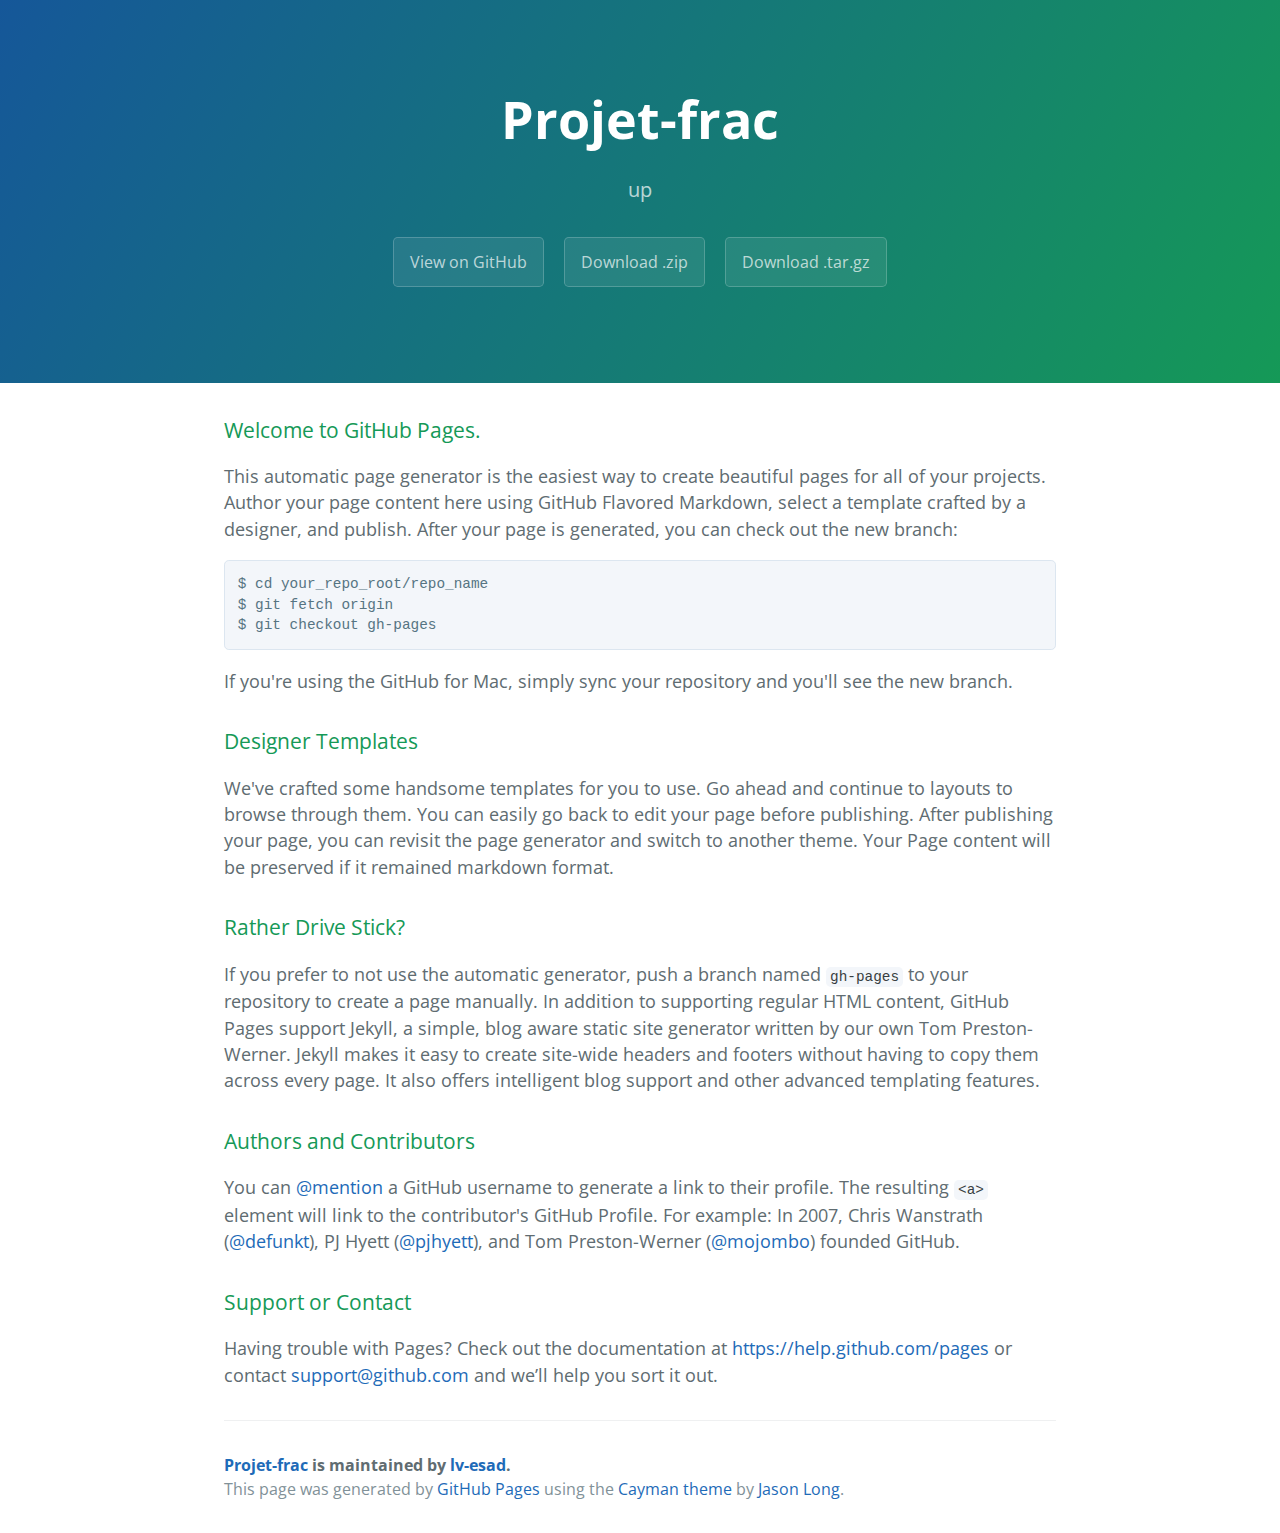
<file: index.html>
<!DOCTYPE html>
<html lang="en-us">
  <head>
    <meta charset="UTF-8">
    <title>Projet-frac by lv-esad</title>
    <meta name="viewport" content="width=device-width, initial-scale=1">
    <link rel="stylesheet" type="text/css" href="stylesheets/normalize.css" media="screen">
    <link href='http://fonts.googleapis.com/css?family=Open+Sans:400,700' rel='stylesheet' type='text/css'>
    <link rel="stylesheet" type="text/css" href="stylesheets/stylesheet.css" media="screen">
    <link rel="stylesheet" type="text/css" href="stylesheets/github-light.css" media="screen">
  </head>
  <body>
    <section class="page-header">
      <h1 class="project-name">Projet-frac</h1>
      <h2 class="project-tagline">up</h2>
      <a href="https://github.com/lv-esad/projet-frac" class="btn">View on GitHub</a>
      <a href="https://github.com/lv-esad/projet-frac/zipball/master" class="btn">Download .zip</a>
      <a href="https://github.com/lv-esad/projet-frac/tarball/master" class="btn">Download .tar.gz</a>
    </section>

    <section class="main-content">
      <h3>
<a id="welcome-to-github-pages" class="anchor" href="#welcome-to-github-pages" aria-hidden="true"><span class="octicon octicon-link"></span></a>Welcome to GitHub Pages.</h3>

<p>This automatic page generator is the easiest way to create beautiful pages for all of your projects. Author your page content here using GitHub Flavored Markdown, select a template crafted by a designer, and publish. After your page is generated, you can check out the new branch:</p>

<pre><code>$ cd your_repo_root/repo_name
$ git fetch origin
$ git checkout gh-pages
</code></pre>

<p>If you're using the GitHub for Mac, simply sync your repository and you'll see the new branch.</p>

<h3>
<a id="designer-templates" class="anchor" href="#designer-templates" aria-hidden="true"><span class="octicon octicon-link"></span></a>Designer Templates</h3>

<p>We've crafted some handsome templates for you to use. Go ahead and continue to layouts to browse through them. You can easily go back to edit your page before publishing. After publishing your page, you can revisit the page generator and switch to another theme. Your Page content will be preserved if it remained markdown format.</p>

<h3>
<a id="rather-drive-stick" class="anchor" href="#rather-drive-stick" aria-hidden="true"><span class="octicon octicon-link"></span></a>Rather Drive Stick?</h3>

<p>If you prefer to not use the automatic generator, push a branch named <code>gh-pages</code> to your repository to create a page manually. In addition to supporting regular HTML content, GitHub Pages support Jekyll, a simple, blog aware static site generator written by our own Tom Preston-Werner. Jekyll makes it easy to create site-wide headers and footers without having to copy them across every page. It also offers intelligent blog support and other advanced templating features.</p>

<h3>
<a id="authors-and-contributors" class="anchor" href="#authors-and-contributors" aria-hidden="true"><span class="octicon octicon-link"></span></a>Authors and Contributors</h3>

<p>You can <a href="https://github.com/blog/821" class="user-mention">@mention</a> a GitHub username to generate a link to their profile. The resulting <code>&lt;a&gt;</code> element will link to the contributor's GitHub Profile. For example: In 2007, Chris Wanstrath (<a href="https://github.com/defunkt" class="user-mention">@defunkt</a>), PJ Hyett (<a href="https://github.com/pjhyett" class="user-mention">@pjhyett</a>), and Tom Preston-Werner (<a href="https://github.com/mojombo" class="user-mention">@mojombo</a>) founded GitHub.</p>

<h3>
<a id="support-or-contact" class="anchor" href="#support-or-contact" aria-hidden="true"><span class="octicon octicon-link"></span></a>Support or Contact</h3>

<p>Having trouble with Pages? Check out the documentation at <a href="https://help.github.com/pages">https://help.github.com/pages</a> or contact <a href="mailto:support@github.com">support@github.com</a> and we’ll help you sort it out.</p>

      <footer class="site-footer">
        <span class="site-footer-owner"><a href="https://github.com/lv-esad/projet-frac">Projet-frac</a> is maintained by <a href="https://github.com/lv-esad">lv-esad</a>.</span>

        <span class="site-footer-credits">This page was generated by <a href="https://pages.github.com">GitHub Pages</a> using the <a href="https://github.com/jasonlong/cayman-theme">Cayman theme</a> by <a href="https://twitter.com/jasonlong">Jason Long</a>.</span>
      </footer>

    </section>

  
  </body>
</html>
</file>
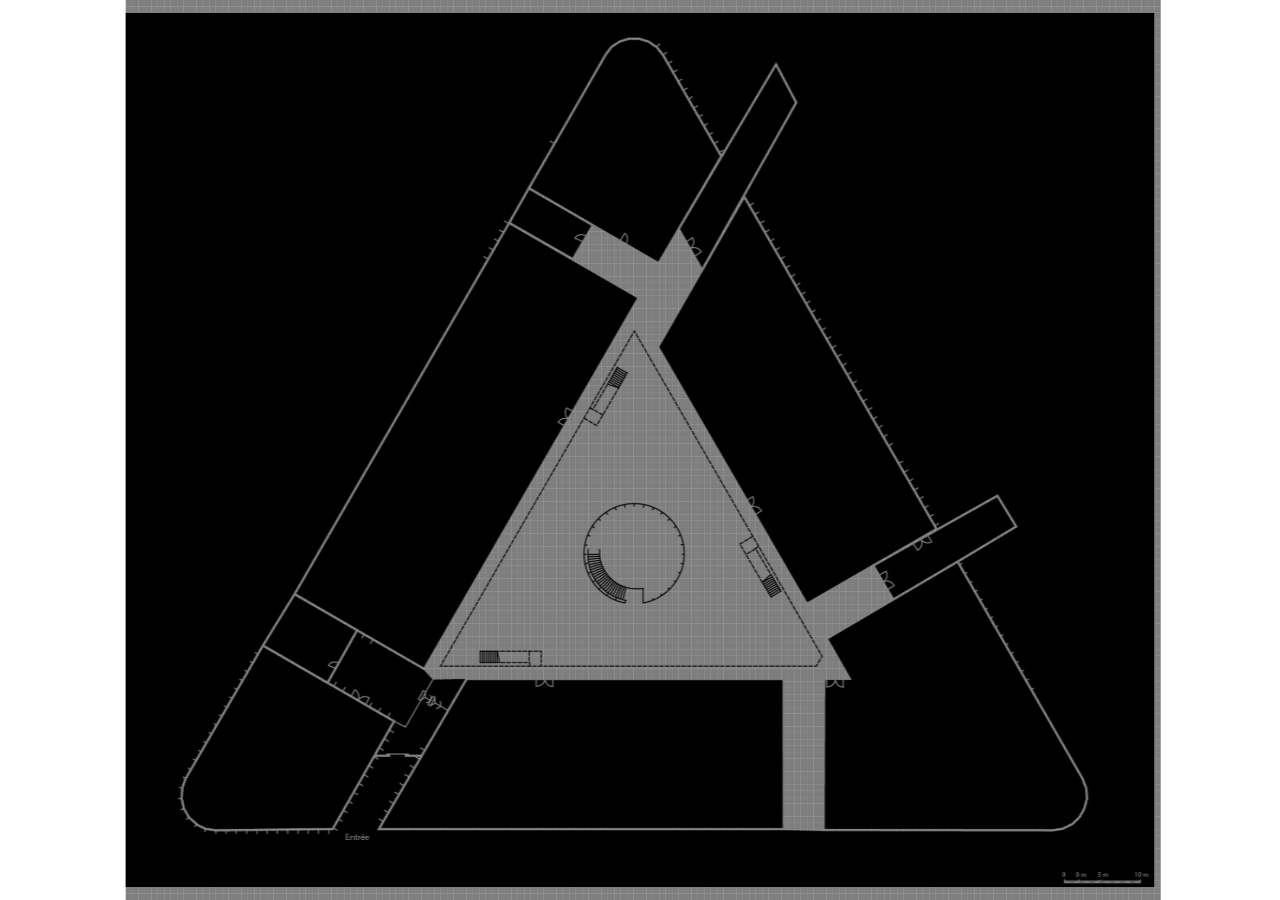
<file: interface/index.html>
<!DOCTYPE html>
<html>
<head lang="en">
	<meta charset="UTF-8">
	<meta name="apple-mobile-web-app-capable" content="yes">
	<meta name="apple-mobile-web-app-status-bar-style" content="black">
	<meta name="viewport" content="width = device-width, initial-scale = 1, user-scalable = no">
	<title>iPad interface spacebrew helios cells </title>

	<!-- jQuery -->
	<script src="jquery-1.11.2.min.js" type="text/javascript"></script>
	<!-- underscore -->
	<script src="underscore-min.js" type="text/javascript"></script>
	<!-- Snap.svg -->
	<script src="snap.svg-min.js" type="text/javascript"></script>
	<!-- Spacebrew -->
	<script src="sb-1.4.1.min.js" type="text/javascript"></script>
	<!-- interface.js -->
	<script src="interface.js" type="text/javascript"></script>

	<link rel="stylesheet" href="interface.css" />
<style type="text/css"></style>

</head>

<body>

<svg version="1.1"  id="map" width="800" height="700" viewBox="0 0 800 700" xmlns:xlink="http://www.w3.org/1999/xlink"  xml:space="preserve">
	<pattern id="image" x="0" y="0" patternUnits="userSpaceOnUse" height="700" width="800">
      <image x="0" y="0" xlink:href="plan.png" height="700" width="800"></image>
    </pattern>
	<rect height="700" width="800" fill="url(#image)" />
</svg>

<div class="modal">
	<button class="close"></button>
	<form class="server">
		<input placeholder="SERVER" name="SERVER" id="SERVER" type="text"/>
		<button type="submit">VALIDER</button>
	</form>
	<form class="clean">
		<button type="submit">NETTOYER</button>
	</form>
		<form class="displayMask">
		<button type="submit">AFFICHER LE MASQUE</button>
	</form>
</div>

<img src="masque.png" class="mask" />
<canvas width="160" height="140" class="mask" />

</body>

</html>
</file>
<file: stylesheets/stylesheet.css>
* {
  box-sizing: border-box; }

body {
  padding: 0;
  margin: 0;
  font-family: "Open Sans", "Helvetica Neue", Helvetica, Arial, sans-serif;
  font-size: 16px;
  line-height: 1.5;
  color: #606c71; }

a {
  color: #1e6bb8;
  text-decoration: none; }
  a:hover {
    text-decoration: underline; }

.btn {
  display: inline-block;
  margin-bottom: 1rem;
  color: rgba(255, 255, 255, 0.7);
  background-color: rgba(255, 255, 255, 0.08);
  border-color: rgba(255, 255, 255, 0.2);
  border-style: solid;
  border-width: 1px;
  border-radius: 0.3rem;
  transition: color 0.2s, background-color 0.2s, border-color 0.2s; }
  .btn + .btn {
    margin-left: 1rem; }

.btn:hover {
  color: rgba(255, 255, 255, 0.8);
  text-decoration: none;
  background-color: rgba(255, 255, 255, 0.2);
  border-color: rgba(255, 255, 255, 0.3); }

@media screen and (min-width: 64em) {
  .btn {
    padding: 0.75rem 1rem; } }

@media screen and (min-width: 42em) and (max-width: 64em) {
  .btn {
    padding: 0.6rem 0.9rem;
    font-size: 0.9rem; } }

@media screen and (max-width: 42em) {
  .btn {
    display: block;
    width: 100%;
    padding: 0.75rem;
    font-size: 0.9rem; }
    .btn + .btn {
      margin-top: 1rem;
      margin-left: 0; } }

.page-header {
  color: #fff;
  text-align: center;
  background-color: #159957;
  background-image: linear-gradient(120deg, #155799, #159957); }

@media screen and (min-width: 64em) {
  .page-header {
    padding: 5rem 6rem; } }

@media screen and (min-width: 42em) and (max-width: 64em) {
  .page-header {
    padding: 3rem 4rem; } }

@media screen and (max-width: 42em) {
  .page-header {
    padding: 2rem 1rem; } }

.project-name {
  margin-top: 0;
  margin-bottom: 0.1rem; }

@media screen and (min-width: 64em) {
  .project-name {
    font-size: 3.25rem; } }

@media screen and (min-width: 42em) and (max-width: 64em) {
  .project-name {
    font-size: 2.25rem; } }

@media screen and (max-width: 42em) {
  .project-name {
    font-size: 1.75rem; } }

.project-tagline {
  margin-bottom: 2rem;
  font-weight: normal;
  opacity: 0.7; }

@media screen and (min-width: 64em) {
  .project-tagline {
    font-size: 1.25rem; } }

@media screen and (min-width: 42em) and (max-width: 64em) {
  .project-tagline {
    font-size: 1.15rem; } }

@media screen and (max-width: 42em) {
  .project-tagline {
    font-size: 1rem; } }

.main-content :first-child {
  margin-top: 0; }
.main-content img {
  max-width: 100%; }
.main-content h1, .main-content h2, .main-content h3, .main-content h4, .main-content h5, .main-content h6 {
  margin-top: 2rem;
  margin-bottom: 1rem;
  font-weight: normal;
  color: #159957; }
.main-content p {
  margin-bottom: 1em; }
.main-content code {
  padding: 2px 4px;
  font-family: Consolas, "Liberation Mono", Menlo, Courier, monospace;
  font-size: 0.9rem;
  color: #383e41;
  background-color: #f3f6fa;
  border-radius: 0.3rem; }
.main-content pre {
  padding: 0.8rem;
  margin-top: 0;
  margin-bottom: 1rem;
  font: 1rem Consolas, "Liberation Mono", Menlo, Courier, monospace;
  color: #567482;
  word-wrap: normal;
  background-color: #f3f6fa;
  border: solid 1px #dce6f0;
  border-radius: 0.3rem; }
  .main-content pre > code {
    padding: 0;
    margin: 0;
    font-size: 0.9rem;
    color: #567482;
    word-break: normal;
    white-space: pre;
    background: transparent;
    border: 0; }
.main-content .highlight {
  margin-bottom: 1rem; }
  .main-content .highlight pre {
    margin-bottom: 0;
    word-break: normal; }
.main-content .highlight pre, .main-content pre {
  padding: 0.8rem;
  overflow: auto;
  font-size: 0.9rem;
  line-height: 1.45;
  border-radius: 0.3rem; }
.main-content pre code, .main-content pre tt {
  display: inline;
  max-width: initial;
  padding: 0;
  margin: 0;
  overflow: initial;
  line-height: inherit;
  word-wrap: normal;
  background-color: transparent;
  border: 0; }
  .main-content pre code:before, .main-content pre code:after, .main-content pre tt:before, .main-content pre tt:after {
    content: normal; }
.main-content ul, .main-content ol {
  margin-top: 0; }
.main-content blockquote {
  padding: 0 1rem;
  margin-left: 0;
  color: #819198;
  border-left: 0.3rem solid #dce6f0; }
  .main-content blockquote > :first-child {
    margin-top: 0; }
  .main-content blockquote > :last-child {
    margin-bottom: 0; }
.main-content table {
  display: block;
  width: 100%;
  overflow: auto;
  word-break: normal;
  word-break: keep-all; }
  .main-content table th {
    font-weight: bold; }
  .main-content table th, .main-content table td {
    padding: 0.5rem 1rem;
    border: 1px solid #e9ebec; }
.main-content dl {
  padding: 0; }
  .main-content dl dt {
    padding: 0;
    margin-top: 1rem;
    font-size: 1rem;
    font-weight: bold; }
  .main-content dl dd {
    padding: 0;
    margin-bottom: 1rem; }
.main-content hr {
  height: 2px;
  padding: 0;
  margin: 1rem 0;
  background-color: #eff0f1;
  border: 0; }

@media screen and (min-width: 64em) {
  .main-content {
    max-width: 64rem;
    padding: 2rem 6rem;
    margin: 0 auto;
    font-size: 1.1rem; } }

@media screen and (min-width: 42em) and (max-width: 64em) {
  .main-content {
    padding: 2rem 4rem;
    font-size: 1.1rem; } }

@media screen and (max-width: 42em) {
  .main-content {
    padding: 2rem 1rem;
    font-size: 1rem; } }

.site-footer {
  padding-top: 2rem;
  margin-top: 2rem;
  border-top: solid 1px #eff0f1; }

.site-footer-owner {
  display: block;
  font-weight: bold; }

.site-footer-credits {
  color: #819198; }

@media screen and (min-width: 64em) {
  .site-footer {
    font-size: 1rem; } }

@media screen and (min-width: 42em) and (max-width: 64em) {
  .site-footer {
    font-size: 1rem; } }

@media screen and (max-width: 42em) {
  .site-footer {
    font-size: 0.9rem; } }
</file>
<file: stylesheets/github-light.css>
/*
   Copyright 2014 GitHub Inc.

   Licensed under the Apache License, Version 2.0 (the "License");
   you may not use this file except in compliance with the License.
   You may obtain a copy of the License at

       http://www.apache.org/licenses/LICENSE-2.0

   Unless required by applicable law or agreed to in writing, software
   distributed under the License is distributed on an "AS IS" BASIS,
   WITHOUT WARRANTIES OR CONDITIONS OF ANY KIND, either express or implied.
   See the License for the specific language governing permissions and
   limitations under the License.

*/

.pl-c /* comment */ {
  color: #969896;
}

.pl-c1      /* constant, markup.raw, meta.diff.header, meta.module-reference, meta.property-name, support, support.constant, support.variable, variable.other.constant */,
.pl-s .pl-v /* string variable */ {
  color: #0086b3;
}

.pl-e  /* entity */,
.pl-en /* entity.name */ {
  color: #795da3;
}

.pl-s .pl-s1 /* string source */,
.pl-smi      /* storage.modifier.import, storage.modifier.package, storage.type.java, variable.other, variable.parameter.function */ {
  color: #333;
}

.pl-ent /* entity.name.tag */ {
  color: #63a35c;
}

.pl-k /* keyword, storage, storage.type */ {
  color: #a71d5d;
}

.pl-pds              /* punctuation.definition.string, string.regexp.character-class */,
.pl-s                /* string */,
.pl-s .pl-pse .pl-s1 /* string punctuation.section.embedded source */,
.pl-sr               /* string.regexp */,
.pl-sr .pl-cce       /* string.regexp constant.character.escape */,
.pl-sr .pl-sra       /* string.regexp string.regexp.arbitrary-repitition */,
.pl-sr .pl-sre       /* string.regexp source.ruby.embedded */ {
  color: #183691;
}

.pl-v /* variable */ {
  color: #ed6a43;
}

.pl-id /* invalid.deprecated */ {
  color: #b52a1d;
}

.pl-ii /* invalid.illegal */ {
  background-color: #b52a1d;
  color: #f8f8f8;
}

.pl-sr .pl-cce /* string.regexp constant.character.escape */ {
  color: #63a35c;
  font-weight: bold;
}

.pl-ml /* markup.list */ {
  color: #693a17;
}

.pl-mh        /* markup.heading */,
.pl-mh .pl-en /* markup.heading entity.name */,
.pl-ms        /* meta.separator */ {
  color: #1d3e81;
  font-weight: bold;
}

.pl-mq /* markup.quote */ {
  color: #008080;
}

.pl-mi /* markup.italic */ {
  color: #333;
  font-style: italic;
}

.pl-mb /* markup.bold */ {
  color: #333;
  font-weight: bold;
}

.pl-md /* markup.deleted, meta.diff.header.from-file */ {
  background-color: #ffecec;
  color: #bd2c00;
}

.pl-mi1 /* markup.inserted, meta.diff.header.to-file */ {
  background-color: #eaffea;
  color: #55a532;
}

.pl-mdr /* meta.diff.range */ {
  color: #795da3;
  font-weight: bold;
}

.pl-mo /* meta.output */ {
  color: #1d3e81;
}
</file>
<file: interface/interface.css>
@charset "UTF-8";
html, body {
  height: 100vh;
  width: 100vw;
  padding: 0;
  margin: 0;
  top: 0;
  bottom: 0;
  left: 0;
  right: 0;
  position: relative;
  overflow: hidden; }

@-webkit-keyframes blink {
  0% {
    background: #999; }
  100% {
    background: #333; } }

@keyframes blink {
  0% {
    background: #999; }
  100% {
    background: #333; } }
body {
  -webkit-animation: blink .8s infinite alternate-reverse;
          animation: blink .8s infinite alternate-reverse; }
  body.open {
    -webkit-transition: background 1s;
            transition: background 1s;
    background: #fff;
    -webkit-animation: none;
            animation: none; }

#map {
  position: absolute;
  top: 0;
  left: 0;
  bottom: 0;
  right: 0;
  width: 100%;
  height: 100%;
  margin: auto; }

button, input {
  appearance: none;
  color: #000;
  background: #fff;
  height: 20px;
  line-height: 20px;
  display: inline-block;
  border: none;
  border-radius: 4px;
  padding: 0 10px 0; }

.modal {
  display: none;
  border-radius: 20px;
  border-radius: 0 0 20px #666;
  background: rgba(0, 0, 0, 0.8);
  color: #fff;
  padding: 20px;
  position: absolute;
  margin: auto;
  top: 0;
  left: 0;
  bottom: 0;
  right: 0;
  width: 300px;
  height: 100px; }
  .modal form {
    margin: 0 0 10px 0; }
  .modal .close {
    font-size: 20px;
    width: 20px;
    right: 20px;
    padding: 0;
    position: absolute;
    text-align: center; }
    .modal .close:after {
      content: '✕';
      font-family: Arial;
      display: block; }

.mask {
  display: none; }
/*# sourceMappingURL=interface.css.map */
</file>
